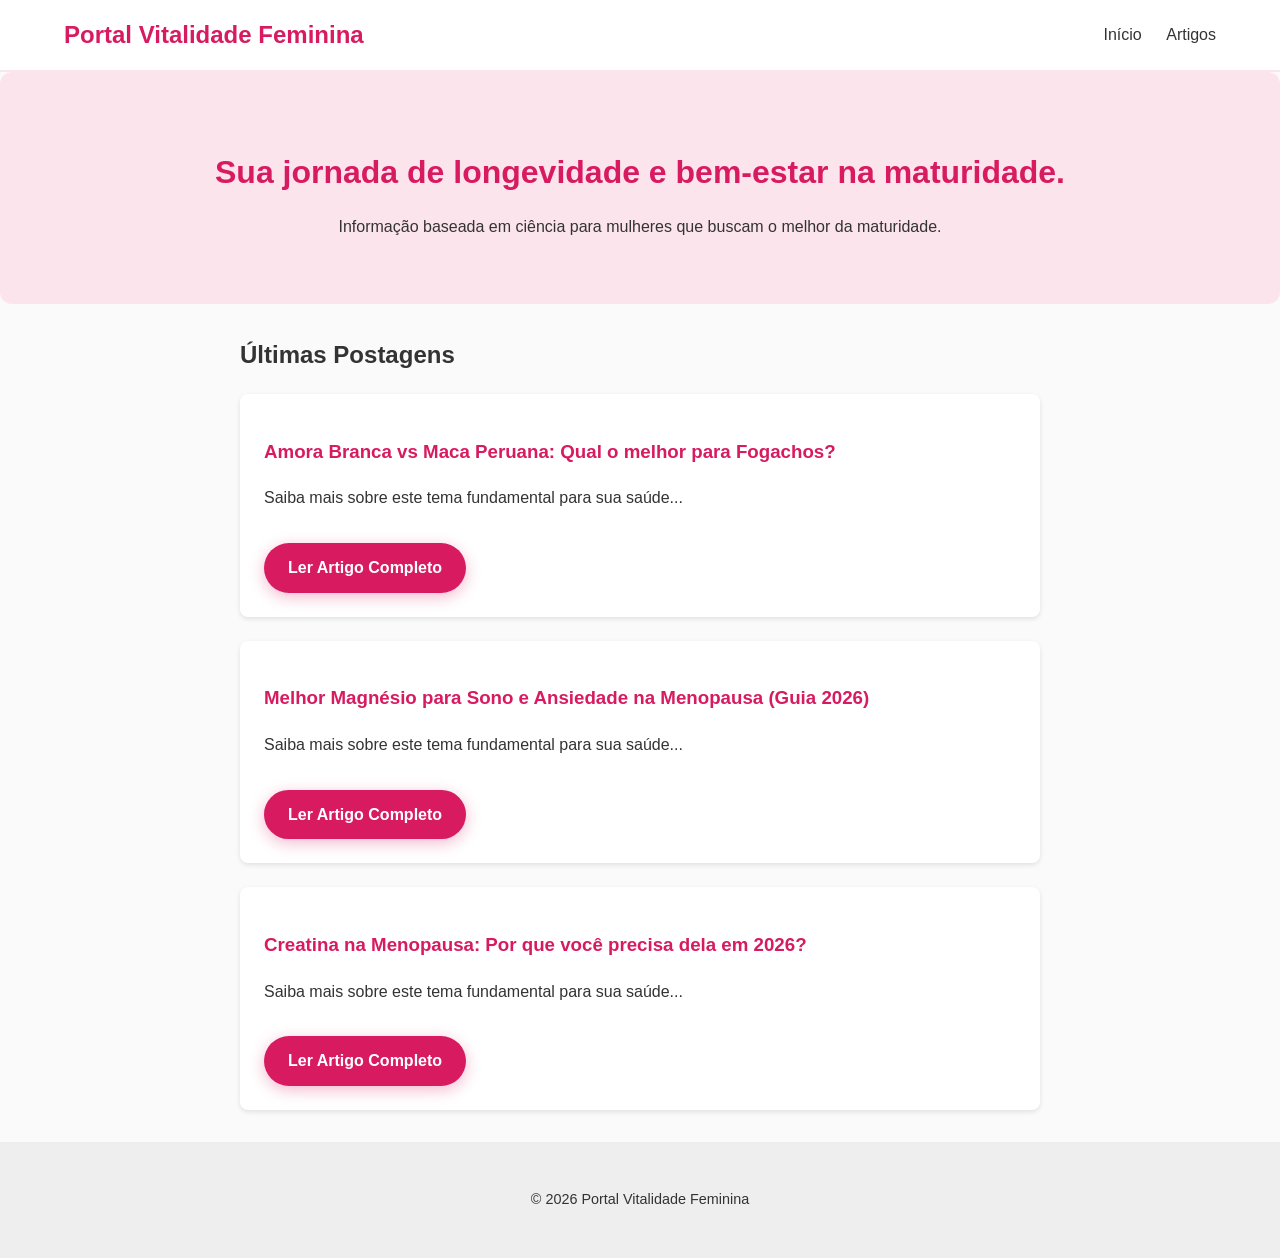
<file: docs/index.html>
<!DOCTYPE html>
<html lang="pt-br">
<head>
    <meta charset="UTF-8">
    <meta name="viewport" content="width=device-width, initial-scale=1.0">
    <title>Portal Vitalidade Feminina | Sua jornada de longevidade e bem-estar na maturidade.</title>
    <link rel="stylesheet" href="assets/style.css">
</head>
<body>
    <header>
        <h1>Portal Vitalidade Feminina</h1>
        <nav>
            <a href="index.html">Início</a>
            <a href="#artigos">Artigos</a>
        </nav>
    </header>

    <div class="hero">
        <h2>Sua jornada de longevidade e bem-estar na maturidade.</h2>
        <p>Informação baseada em ciência para mulheres que buscam o melhor da maturidade.</p>
    </div>

    <div class="container" id="artigos">
        <h2>Últimas Postagens</h2>
        
    <div class="article-card">
        <h3><a href="blog/amora-branca-vs-maca-peruana-comparativo.html">Amora Branca vs Maca Peruana: Qual o melhor para Fogachos?</a></h3>
        <p>Saiba mais sobre este tema fundamental para sua saúde...</p>
        <a href="blog/amora-branca-vs-maca-peruana-comparativo.html" class="cta-button">Ler Artigo Completo</a>
    </div>
    
    <div class="article-card">
        <h3><a href="blog/magnesio-menopausa-sono-ansiedade.html">Melhor Magnésio para Sono e Ansiedade na Menopausa (Guia 2026)</a></h3>
        <p>Saiba mais sobre este tema fundamental para sua saúde...</p>
        <a href="blog/magnesio-menopausa-sono-ansiedade.html" class="cta-button">Ler Artigo Completo</a>
    </div>
    
    <div class="article-card">
        <h3><a href="blog/creatina-menopausa-massa-muscular-cognicao.html">Creatina na Menopausa: Por que você precisa dela em 2026?</a></h3>
        <p>Saiba mais sobre este tema fundamental para sua saúde...</p>
        <a href="blog/creatina-menopausa-massa-muscular-cognicao.html" class="cta-button">Ler Artigo Completo</a>
    </div>
    
    </div>

    <footer>
        <p>&copy; 2026 Portal Vitalidade Feminina</p>
    </footer>
</body>
</html>
</file>
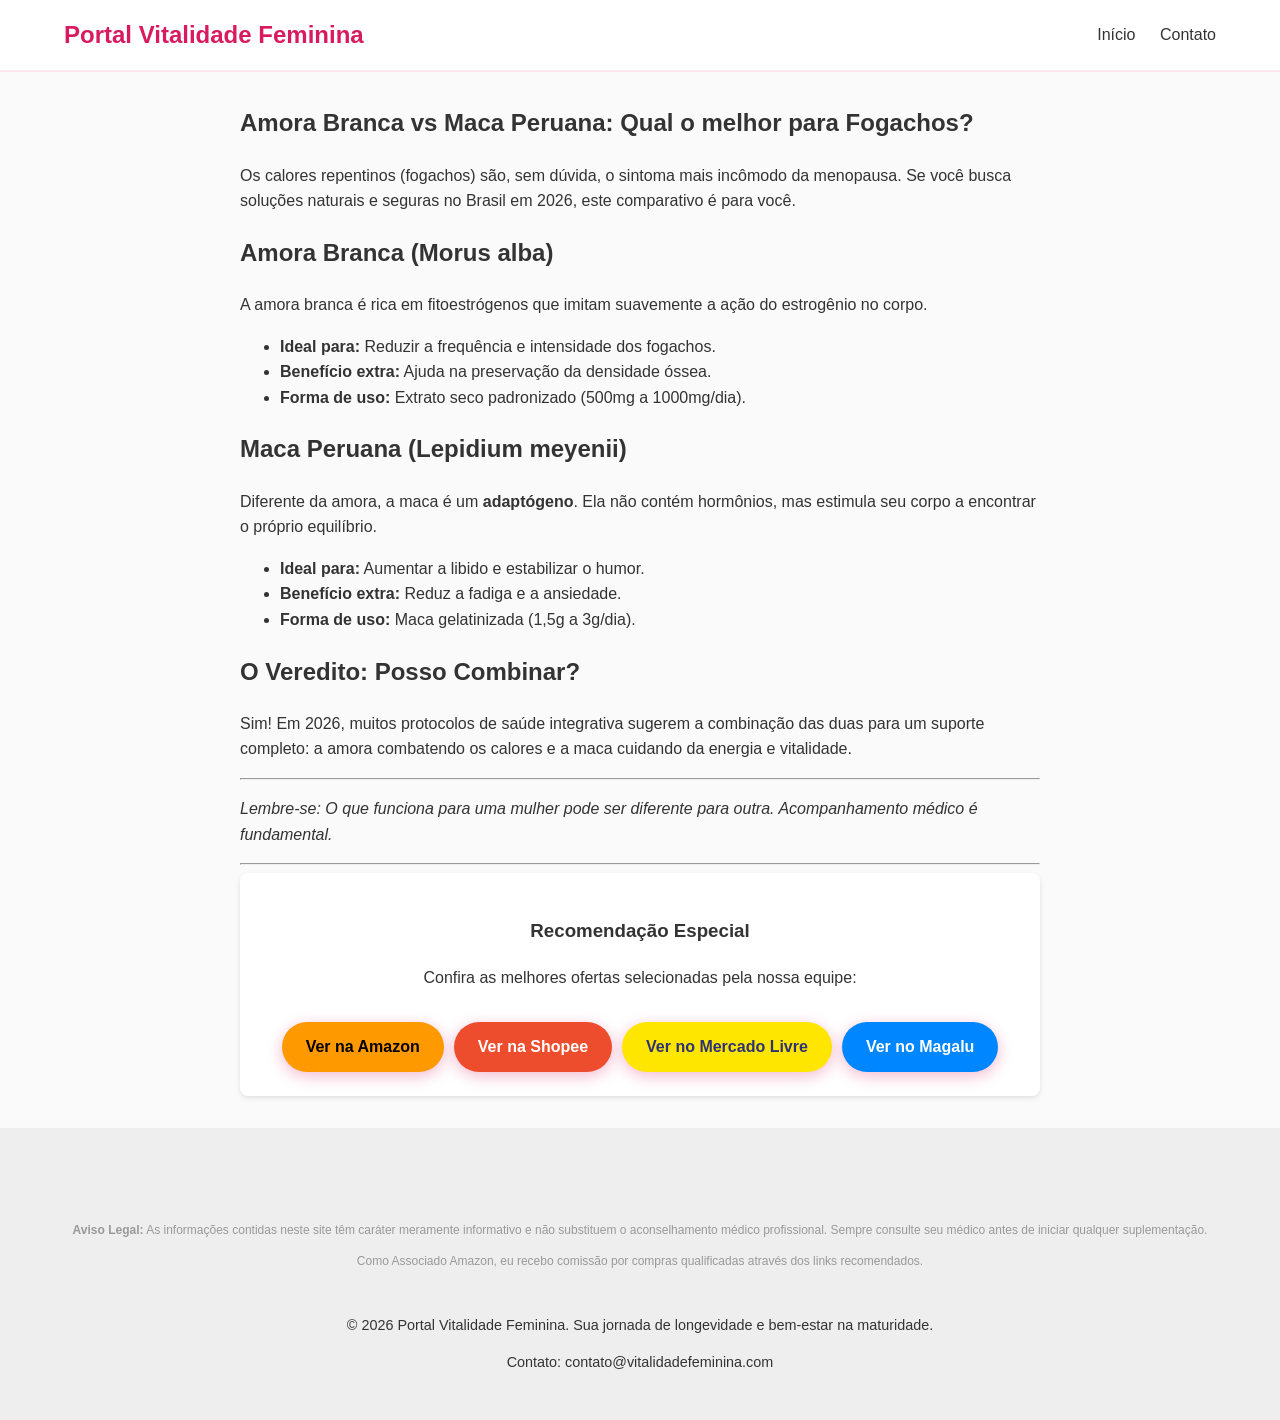
<file: docs/blog/amora-branca-vs-maca-peruana-comparativo.html>
<!DOCTYPE html>
<html lang="pt-br">
<head>
    <meta charset="UTF-8">
    <meta name="viewport" content="width=device-width, initial-scale=1.0">
    <title>Amora Branca vs Maca Peruana: Qual o melhor para Fogachos? | Portal Vitalidade Feminina</title>
    <link rel="stylesheet" href="../assets/style.css">
    <meta name="description" content="Saiba tudo sobre Amora Branca vs Maca Peruana: Qual o melhor para Fogachos? no Portal Vitalidade Feminina.">
</head>
<body>
    <header>
        <h1><a href="../index.html" style="text-decoration:none; color:inherit;">Portal Vitalidade Feminina</a></h1>
        <nav>
            <a href="../index.html">Início</a>
            <a href="#contato">Contato</a>
        </nav>
    </header>

    <div class="container">
        <article>
            <h1>Amora Branca vs Maca Peruana: Qual o melhor para Fogachos?</h1>
<p>Os calores repentinos (fogachos) são, sem dúvida, o sintoma mais incômodo da menopausa. Se você busca soluções naturais e seguras no Brasil em 2026, este comparativo é para você.</p>
<h2>Amora Branca (Morus alba)</h2>
<p>A amora branca é rica em fitoestrógenos que imitam suavemente a ação do estrogênio no corpo.</p>
<ul>
<li><strong>Ideal para:</strong> Reduzir a frequência e intensidade dos fogachos.</li>
<li><strong>Benefício extra:</strong> Ajuda na preservação da densidade óssea.</li>
<li><strong>Forma de uso:</strong> Extrato seco padronizado (500mg a 1000mg/dia).</li>
</ul>
<h2>Maca Peruana (Lepidium meyenii)</h2>
<p>Diferente da amora, a maca é um <strong>adaptógeno</strong>. Ela não contém hormônios, mas estimula seu corpo a encontrar o próprio equilíbrio.</p>
<ul>
<li><strong>Ideal para:</strong> Aumentar a libido e estabilizar o humor.</li>
<li><strong>Benefício extra:</strong> Reduz a fadiga e a ansiedade.</li>
<li><strong>Forma de uso:</strong> Maca gelatinizada (1,5g a 3g/dia).</li>
</ul>
<h2>O Veredito: Posso Combinar?</h2>
<p>Sim! Em 2026, muitos protocolos de saúde integrativa sugerem a combinação das duas para um suporte completo: a amora combatendo os calores e a maca cuidando da energia e vitalidade.</p>
<hr />
<p><em>Lembre-se: O que funciona para uma mulher pode ser diferente para outra. Acompanhamento médico é fundamental.</em></p>
        </article>
        
        <hr>
        <div class="cta-section article-card" style="text-align:center;">
            <h3>Recomendação Especial</h3>
            <p>Confira as melhores ofertas selecionadas pela nossa equipe:</p>
            <div style="display: flex; gap: 10px; justify-content: center; flex-wrap: wrap;">
                <a href="https://www.amazon.com.br/s?k=maca+peruana+gelatinizada&tag=anyahtsp02-20" class="cta-button" style="background: #FF9900; color: #000;">Ver na Amazon</a>
                <a href="https://shopee.com.br/search?keyword=maca+peruana" class="cta-button" style="background: #EE4D2D; color: #fff;">Ver na Shopee</a>
                <a href="https://lista.mercadolivre.com.br/maca-peruana-gelatinizada" class="cta-button" style="background: #FFE600; color: #2D3277;">Ver no Mercado Livre</a>
                <a href="https://www.magazineluiza.com.br/busca/maca+peruana/?from=comthata10" class="cta-button" style="background: #0086FF; color: #fff;">Ver no Magalu</a>
            </div>
        </div>
    </div>

    <footer id="contato">
        <div class="compliance-text">
            <p><strong>Aviso Legal:</strong> As informações contidas neste site têm caráter meramente informativo e não substituem o aconselhamento médico profissional. Sempre consulte seu médico antes de iniciar qualquer suplementação.</p>
            <p>Como Associado Amazon, eu recebo comissão por compras qualificadas através dos links recomendados.</p>
        </div>
        <p>&copy; 2026 Portal Vitalidade Feminina. Sua jornada de longevidade e bem-estar na maturidade.</p>
        <p>Contato: contato@vitalidadefeminina.com</p>
    </footer>
</body>
</html>
</file>
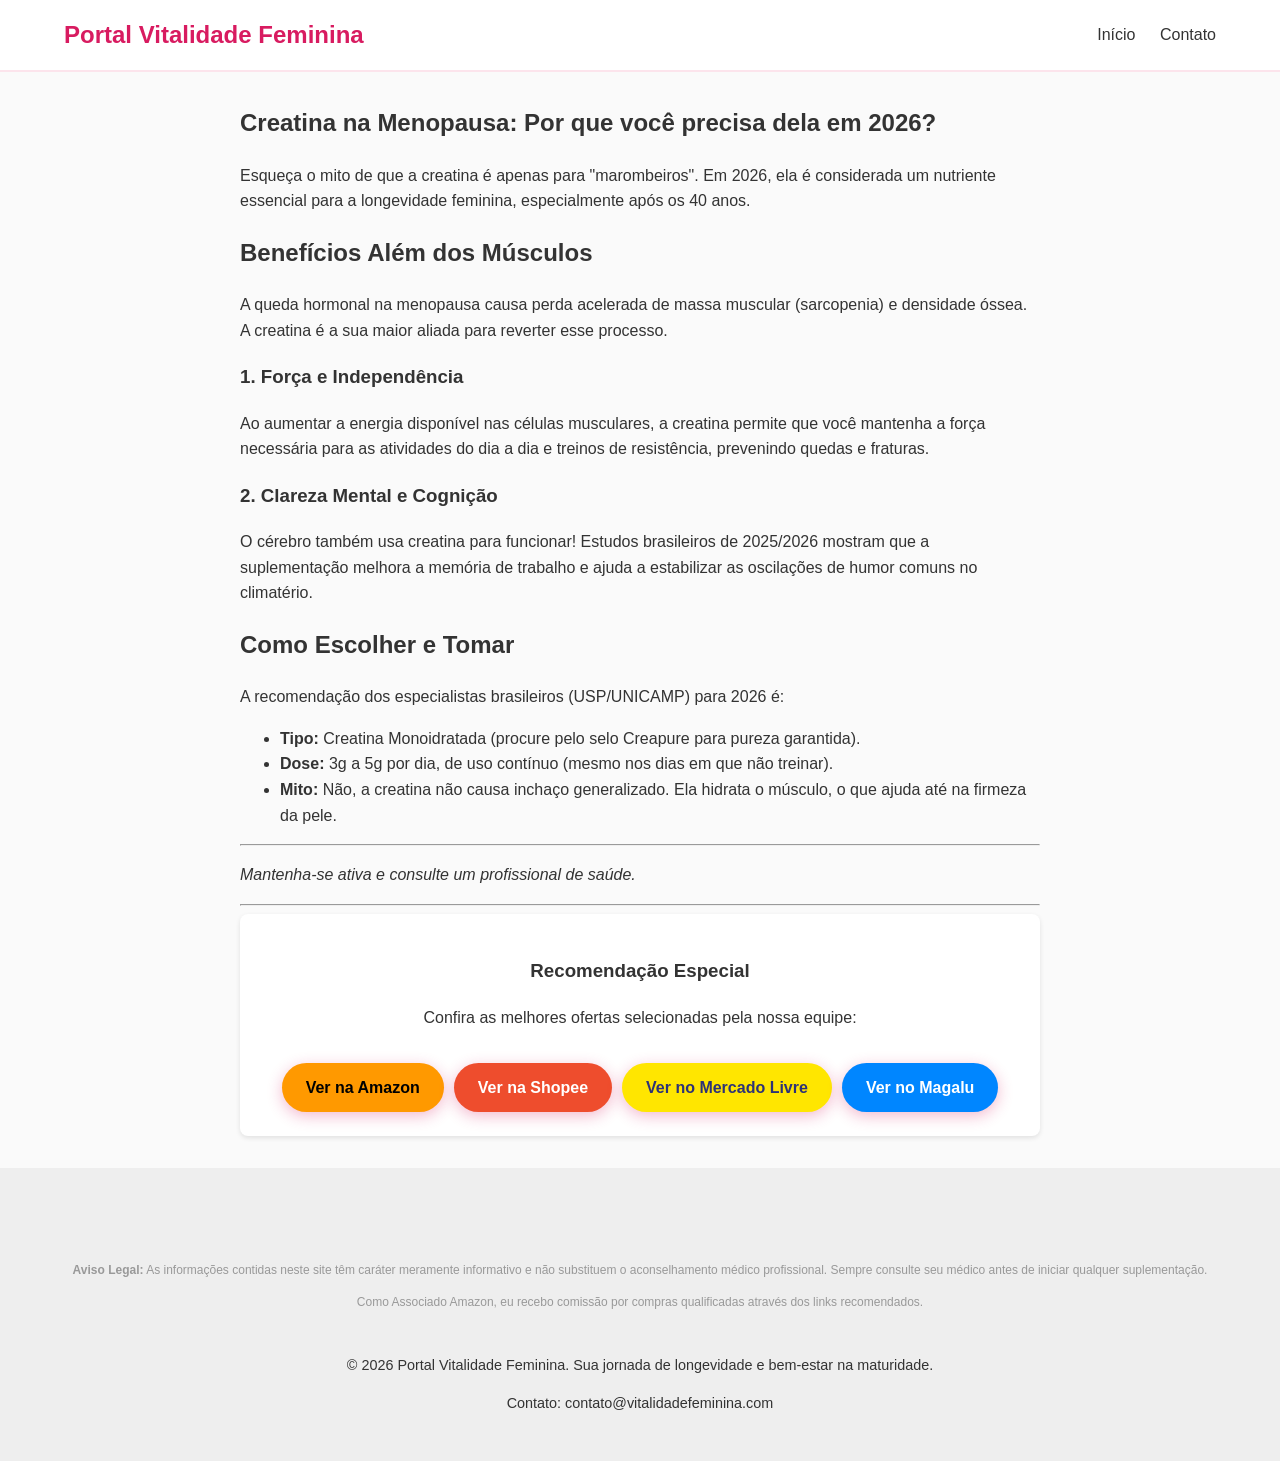
<file: docs/blog/creatina-menopausa-massa-muscular-cognicao.html>
<!DOCTYPE html>
<html lang="pt-br">
<head>
    <meta charset="UTF-8">
    <meta name="viewport" content="width=device-width, initial-scale=1.0">
    <title>Creatina na Menopausa: Por que você precisa dela em 2026? | Portal Vitalidade Feminina</title>
    <link rel="stylesheet" href="../assets/style.css">
    <meta name="description" content="Saiba tudo sobre Creatina na Menopausa: Por que você precisa dela em 2026? no Portal Vitalidade Feminina.">
</head>
<body>
    <header>
        <h1><a href="../index.html" style="text-decoration:none; color:inherit;">Portal Vitalidade Feminina</a></h1>
        <nav>
            <a href="../index.html">Início</a>
            <a href="#contato">Contato</a>
        </nav>
    </header>

    <div class="container">
        <article>
            <h1>Creatina na Menopausa: Por que você precisa dela em 2026?</h1>
<p>Esqueça o mito de que a creatina é apenas para "marombeiros". Em 2026, ela é considerada um nutriente essencial para a longevidade feminina, especialmente após os 40 anos.</p>
<h2>Benefícios Além dos Músculos</h2>
<p>A queda hormonal na menopausa causa perda acelerada de massa muscular (sarcopenia) e densidade óssea. A creatina é a sua maior aliada para reverter esse processo.</p>
<h3>1. Força e Independência</h3>
<p>Ao aumentar a energia disponível nas células musculares, a creatina permite que você mantenha a força necessária para as atividades do dia a dia e treinos de resistência, prevenindo quedas e fraturas.</p>
<h3>2. Clareza Mental e Cognição</h3>
<p>O cérebro também usa creatina para funcionar! Estudos brasileiros de 2025/2026 mostram que a suplementação melhora a memória de trabalho e ajuda a estabilizar as oscilações de humor comuns no climatério.</p>
<h2>Como Escolher e Tomar</h2>
<p>A recomendação dos especialistas brasileiros (USP/UNICAMP) para 2026 é:</p>
<ul>
<li><strong>Tipo:</strong> Creatina Monoidratada (procure pelo selo Creapure para pureza garantida).</li>
<li><strong>Dose:</strong> 3g a 5g por dia, de uso contínuo (mesmo nos dias em que não treinar).</li>
<li><strong>Mito:</strong> Não, a creatina não causa inchaço generalizado. Ela hidrata o músculo, o que ajuda até na firmeza da pele.</li>
</ul>
<hr />
<p><em>Mantenha-se ativa e consulte um profissional de saúde.</em></p>
        </article>
        
        <hr>
        <div class="cta-section article-card" style="text-align:center;">
            <h3>Recomendação Especial</h3>
            <p>Confira as melhores ofertas selecionadas pela nossa equipe:</p>
            <div style="display: flex; gap: 10px; justify-content: center; flex-wrap: wrap;">
                <a href="https://www.amazon.com.br/s?k=creatina+monoidratada+creapure&tag=anyahtsp02-20" class="cta-button" style="background: #FF9900; color: #000;">Ver na Amazon</a>
                <a href="https://shopee.com.br/search?keyword=creatina+monoidratada" class="cta-button" style="background: #EE4D2D; color: #fff;">Ver na Shopee</a>
                <a href="https://lista.mercadolivre.com.br/creatina-monoidratada-creapure" class="cta-button" style="background: #FFE600; color: #2D3277;">Ver no Mercado Livre</a>
                <a href="https://www.magazineluiza.com.br/busca/creatina+monoidratada/?from=comthata10" class="cta-button" style="background: #0086FF; color: #fff;">Ver no Magalu</a>
            </div>
        </div>
    </div>

    <footer id="contato">
        <div class="compliance-text">
            <p><strong>Aviso Legal:</strong> As informações contidas neste site têm caráter meramente informativo e não substituem o aconselhamento médico profissional. Sempre consulte seu médico antes de iniciar qualquer suplementação.</p>
            <p>Como Associado Amazon, eu recebo comissão por compras qualificadas através dos links recomendados.</p>
        </div>
        <p>&copy; 2026 Portal Vitalidade Feminina. Sua jornada de longevidade e bem-estar na maturidade.</p>
        <p>Contato: contato@vitalidadefeminina.com</p>
    </footer>
</body>
</html>
</file>
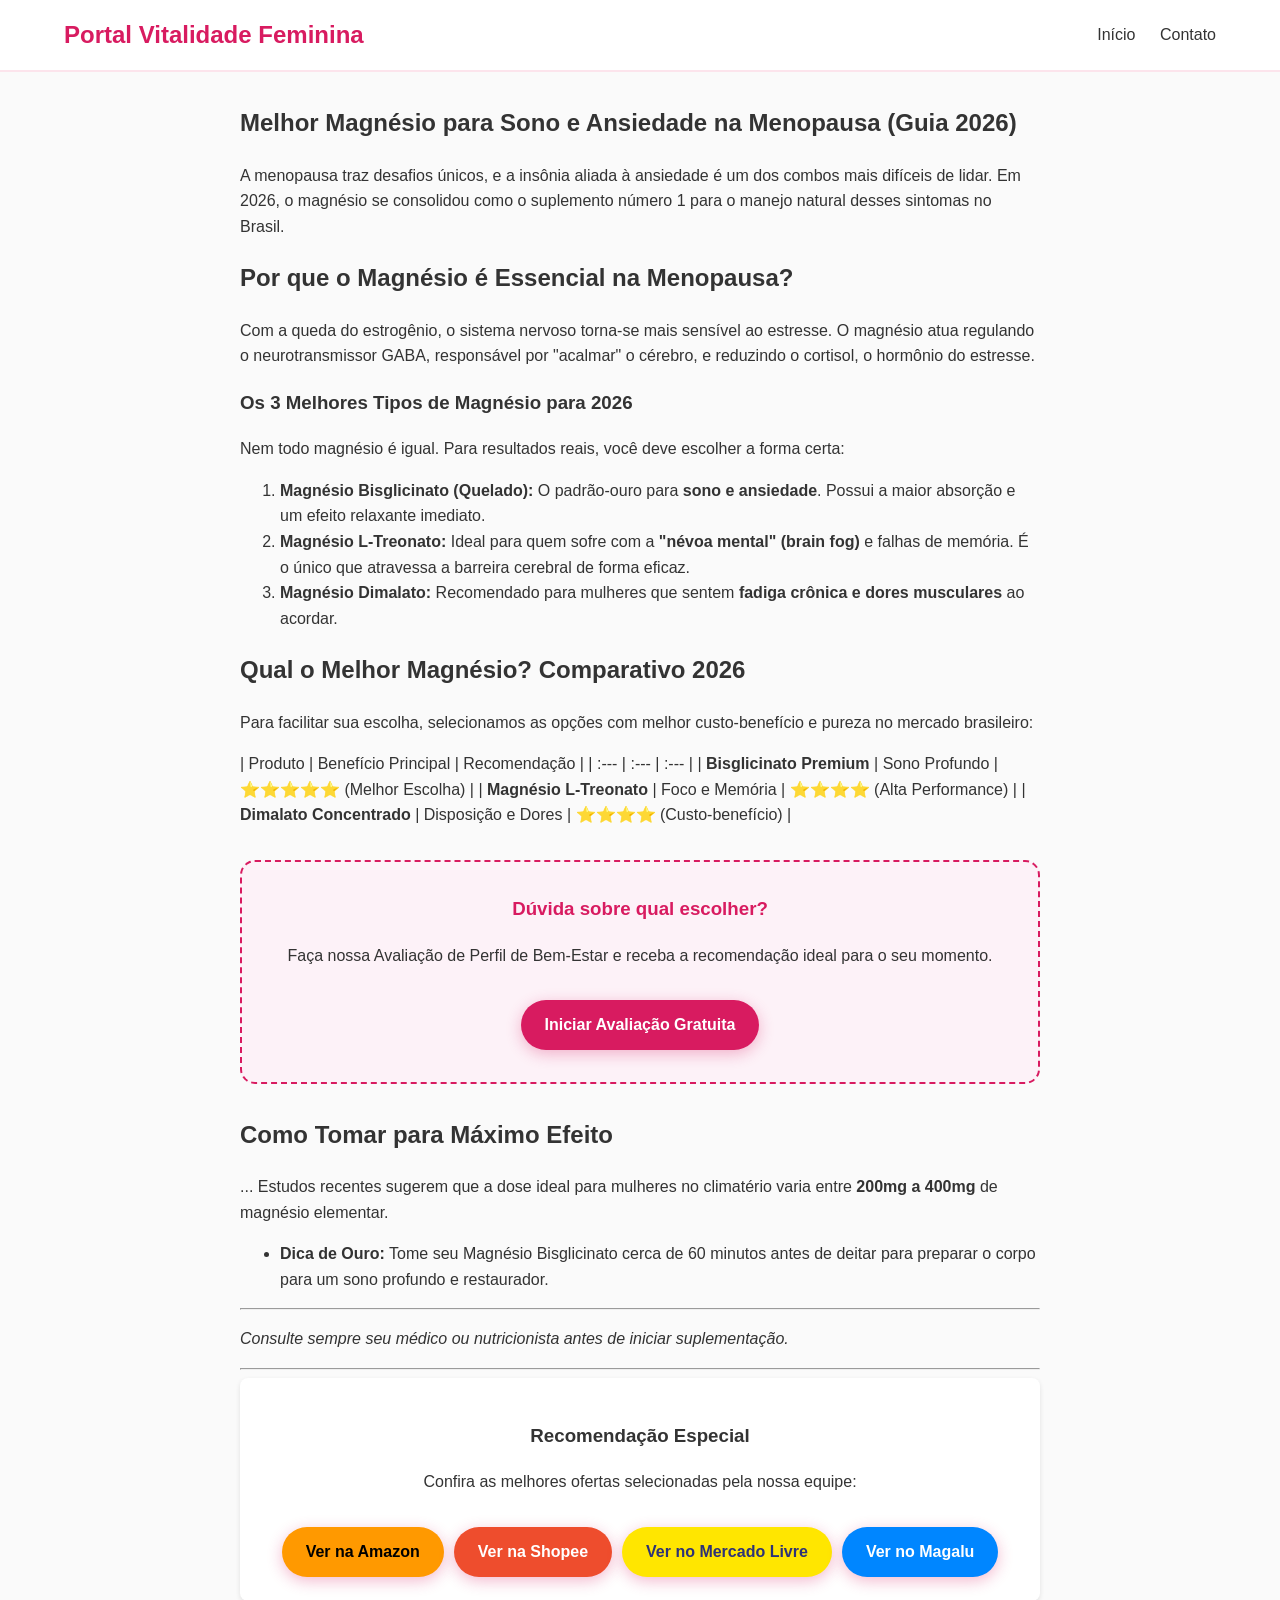
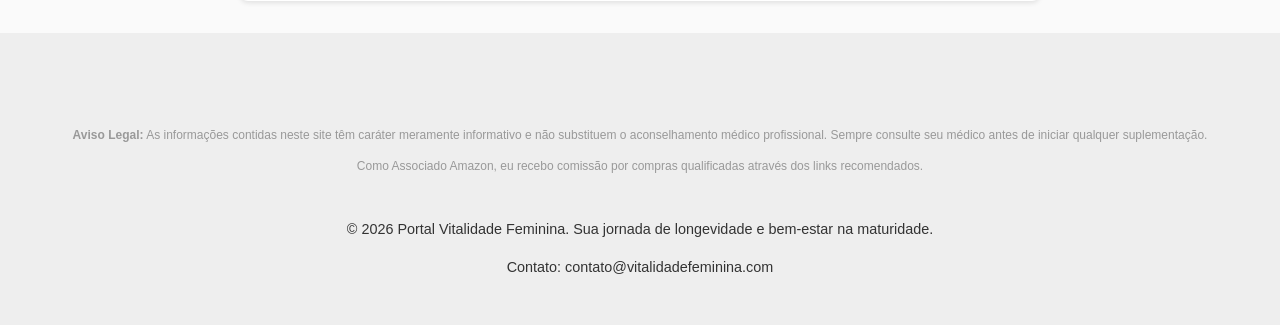
<file: docs/blog/magnesio-menopausa-sono-ansiedade.html>
<!DOCTYPE html>
<html lang="pt-br">
<head>
    <meta charset="UTF-8">
    <meta name="viewport" content="width=device-width, initial-scale=1.0">
    <title>Melhor Magnésio para Sono e Ansiedade na Menopausa (Guia 2026) | Portal Vitalidade Feminina</title>
    <link rel="stylesheet" href="../assets/style.css">
    <meta name="description" content="Saiba tudo sobre Melhor Magnésio para Sono e Ansiedade na Menopausa (Guia 2026) no Portal Vitalidade Feminina.">
</head>
<body>
    <header>
        <h1><a href="../index.html" style="text-decoration:none; color:inherit;">Portal Vitalidade Feminina</a></h1>
        <nav>
            <a href="../index.html">Início</a>
            <a href="#contato">Contato</a>
        </nav>
    </header>

    <div class="container">
        <article>
            <h1>Melhor Magnésio para Sono e Ansiedade na Menopausa (Guia 2026)</h1>
<p>A menopausa traz desafios únicos, e a insônia aliada à ansiedade é um dos combos mais difíceis de lidar. Em 2026, o magnésio se consolidou como o suplemento número 1 para o manejo natural desses sintomas no Brasil.</p>
<h2>Por que o Magnésio é Essencial na Menopausa?</h2>
<p>Com a queda do estrogênio, o sistema nervoso torna-se mais sensível ao estresse. O magnésio atua regulando o neurotransmissor GABA, responsável por "acalmar" o cérebro, e reduzindo o cortisol, o hormônio do estresse.</p>
<h3>Os 3 Melhores Tipos de Magnésio para 2026</h3>
<p>Nem todo magnésio é igual. Para resultados reais, você deve escolher a forma certa:</p>
<ol>
<li><strong>Magnésio Bisglicinato (Quelado):</strong> O padrão-ouro para <strong>sono e ansiedade</strong>. Possui a maior absorção e um efeito relaxante imediato.</li>
<li><strong>Magnésio L-Treonato:</strong> Ideal para quem sofre com a <strong>"névoa mental" (brain fog)</strong> e falhas de memória. É o único que atravessa a barreira cerebral de forma eficaz.</li>
<li><strong>Magnésio Dimalato:</strong> Recomendado para mulheres que sentem <strong>fadiga crônica e dores musculares</strong> ao acordar.</li>
</ol>
<h2>Qual o Melhor Magnésio? Comparativo 2026</h2>
<p>Para facilitar sua escolha, selecionamos as opções com melhor custo-benefício e pureza no mercado brasileiro:</p>
<p>| Produto | Benefício Principal | Recomendação |
| :--- | :--- | :--- |
| <strong>Bisglicinato Premium</strong> | Sono Profundo | ⭐⭐⭐⭐⭐ (Melhor Escolha) |
| <strong>Magnésio L-Treonato</strong> | Foco e Memória | ⭐⭐⭐⭐ (Alta Performance) |
| <strong>Dimalato Concentrado</strong> | Disposição e Dores | ⭐⭐⭐⭐ (Custo-benefício) |</p>
<div class="quiz-container">
    <h3>Dúvida sobre qual escolher?</h3>
    <p>Faça nossa Avaliação de Perfil de Bem-Estar e receba a recomendação ideal para o seu momento.</p>
    <a href="#" class="cta-button">Iniciar Avaliação Gratuita</a>
</div>

<h2>Como Tomar para Máximo Efeito</h2>
<p>...
Estudos recentes sugerem que a dose ideal para mulheres no climatério varia entre <strong>200mg a 400mg</strong> de magnésio elementar.</p>
<ul>
<li><strong>Dica de Ouro:</strong> Tome seu Magnésio Bisglicinato cerca de 60 minutos antes de deitar para preparar o corpo para um sono profundo e restaurador.</li>
</ul>
<hr />
<p><em>Consulte sempre seu médico ou nutricionista antes de iniciar suplementação.</em></p>
        </article>
        
        <hr>
        <div class="cta-section article-card" style="text-align:center;">
            <h3>Recomendação Especial</h3>
            <p>Confira as melhores ofertas selecionadas pela nossa equipe:</p>
            <div style="display: flex; gap: 10px; justify-content: center; flex-wrap: wrap;">
                <a href="https://www.amazon.com.br/s?k=magnesio+bisglicinato+quelado&tag=anyahtsp02-20" class="cta-button" style="background: #FF9900; color: #000;">Ver na Amazon</a>
                <a href="https://shopee.com.br/search?keyword=magnesio+bisglicinato+quelado" class="cta-button" style="background: #EE4D2D; color: #fff;">Ver na Shopee</a>
                <a href="https://lista.mercadolivre.com.br/magnesio-bisglicinato-quelado" class="cta-button" style="background: #FFE600; color: #2D3277;">Ver no Mercado Livre</a>
                <a href="https://www.magazineluiza.com.br/busca/magnesio+bisglicinato/?from=comthata10" class="cta-button" style="background: #0086FF; color: #fff;">Ver no Magalu</a>
            </div>
        </div>
    </div>

    <footer id="contato">
        <div class="compliance-text">
            <p><strong>Aviso Legal:</strong> As informações contidas neste site têm caráter meramente informativo e não substituem o aconselhamento médico profissional. Sempre consulte seu médico antes de iniciar qualquer suplementação.</p>
            <p>Como Associado Amazon, eu recebo comissão por compras qualificadas através dos links recomendados.</p>
        </div>
        <p>&copy; 2026 Portal Vitalidade Feminina. Sua jornada de longevidade e bem-estar na maturidade.</p>
        <p>Contato: contato@vitalidadefeminina.com</p>
    </footer>
</body>
</html>
</file>
<file: docs/assets/style.css>
:root {
    --primary-color: #d81b60; /* Rosa suave/forte para saúde feminina */
    --secondary-color: #fce4ec;
    --text-color: #333;
    --bg-color: #fff;
    --accent-color: #4db6ac; /* Verde água para saúde/calma */
}

body {
    font-family: 'Segoe UI', Tahoma, Geneva, Verdana, sans-serif;
    line-height: 1.6;
    color: var(--text-color);
    background-color: #fafafa;
    margin: 0;
    padding: 0;
}

header {
    background: var(--bg-color);
    border-bottom: 2px solid var(--secondary-color);
    padding: 1rem 5%;
    display: flex;
    justify-content: space-between;
    align-items: center;
    position: sticky;
    top: 0;
    z-index: 100;
}

header h1 {
    margin: 0;
    color: var(--primary-color);
    font-size: 1.5rem;
}

nav a {
    margin-left: 20px;
    text-decoration: none;
    color: var(--text-color);
    font-weight: 500;
}

.container {
    max-width: 800px;
    margin: 2rem auto;
    padding: 0 1rem;
}

.hero {
    background: var(--secondary-color);
    padding: 3rem 1rem;
    text-align: center;
    border-radius: 12px;
    margin-bottom: 2rem;
}

.hero h2 {
    color: var(--primary-color);
    font-size: 2rem;
    margin-bottom: 1rem;
}

.article-card {
    background: #fff;
    padding: 1.5rem;
    border-radius: 8px;
    box-shadow: 0 2px 5px rgba(0,0,0,0.1);
    margin-bottom: 1.5rem;
}

.article-card h3 a {
    color: var(--primary-color);
    text-decoration: none;
}

.cta-button {
    display: inline-block;
    background: var(--primary-color);
    color: #fff;
    padding: 12px 24px;
    border-radius: 30px; /* Mais moderno */
    text-decoration: none;
    font-weight: bold;
    margin-top: 1rem;
    transition: transform 0.2s, background 0.2s;
    box-shadow: 0 4px 15px rgba(216, 27, 96, 0.3);
}

.cta-button:hover {
    background: #ad1457;
    transform: translateY(-2px);
}

/* Tabela Comparativa */
.comparison-table {
    width: 100%;
    border-collapse: collapse;
    margin: 2rem 0;
    background: #fff;
    border-radius: 12px;
    overflow: hidden;
    box-shadow: 0 4px 15px rgba(0,0,0,0.05);
}

.comparison-table th, .comparison-table td {
    padding: 15px;
    text-align: center;
    border-bottom: 1px solid #eee;
}

.comparison-table th {
    background: var(--primary-color);
    color: #fff;
}

.comparison-table tr:last-child td {
    border-bottom: none;
}

.best-choice {
    background: #fff9c4;
    font-weight: bold;
}

/* Quiz Widget */
.quiz-container {
    background: #fdf2f8;
    border: 2px dashed var(--primary-color);
    padding: 2rem;
    border-radius: 15px;
    text-align: center;
    margin: 2rem 0;
}

.quiz-container h3 {
    color: var(--primary-color);
    margin-top: 0;
}

.compliance-text {
    font-size: 0.75rem;
    color: #999;
    text-align: center;
    margin-top: 2rem;
    padding: 1rem;
    border-top: 1px solid #eee;
}

footer {
    text-align: center;
    padding: 2rem;
    background: #eee;
    font-size: 0.9rem;
}

/* Mobile responsive */
@media (max-width: 600px) {
    header {
        flex-direction: column;
    }
    nav {
        margin-top: 10px;
    }
    nav a {
        margin: 0 10px;
    }
}
</file>
